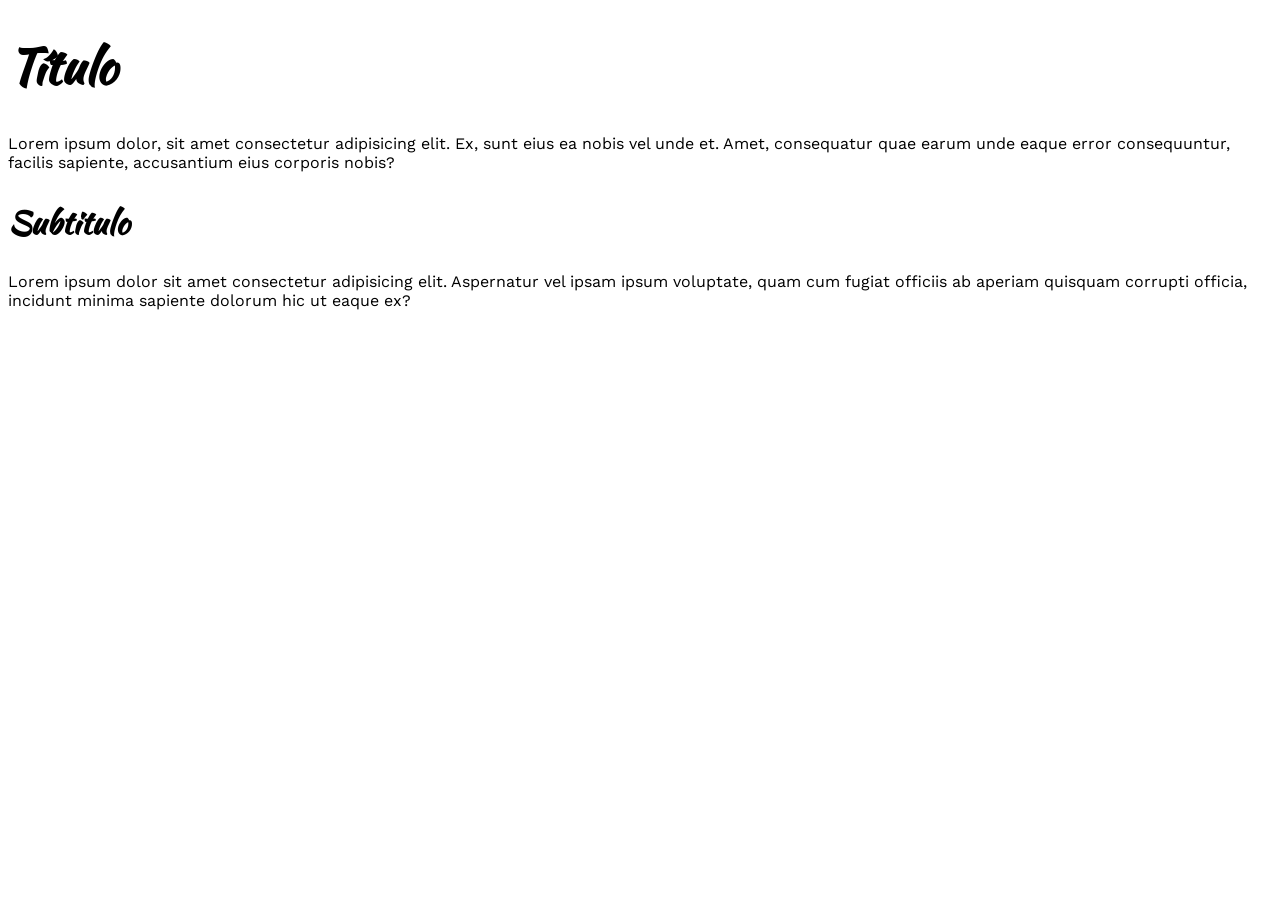
<file: 1/fonte01.html>
<!DOCTYPE html>
<html lang="pt-br">
<head>
    <meta charset="UTF-8">
    <meta name="viewport" content="width=device-width, initial-scale=1.0">
    <title>Fontes com Google Fontes</title>
    <style>
      @import url('https://fonts.googleapis.com/css2?family=Kaushan+Script&family=Work+Sans:ital,wght@0,100..900;1,100..900&display=swap');

        body{
            font-family: "Work Sans", arial, verdana, sans-serif;
            font-size: 1em;
            color: black;
        }

        h1{
            font-family: "Kaushan Script", cursive;
            font-size: 3em;
        }

        h2{
            font-family: "Kaushan Script", cursive;
            font-size: 2em;
        }
    </style>
</head>
<body>
    <h1>Título</h1>
    <p>Lorem ipsum dolor, sit amet consectetur adipisicing elit. Ex, sunt eius ea nobis vel unde et. Amet, consequatur quae earum unde eaque error consequuntur, facilis sapiente, accusantium eius corporis nobis?</p>
    <h2>Subtitulo</h2>
    <p>Lorem ipsum dolor sit amet consectetur adipisicing elit. Aspernatur vel ipsam ipsum voluptate, quam cum fugiat officiis ab aperiam quisquam corrupti officia, incidunt minima sapiente dolorum hic ut eaque ex?</p>
</body>
</html>
</file>
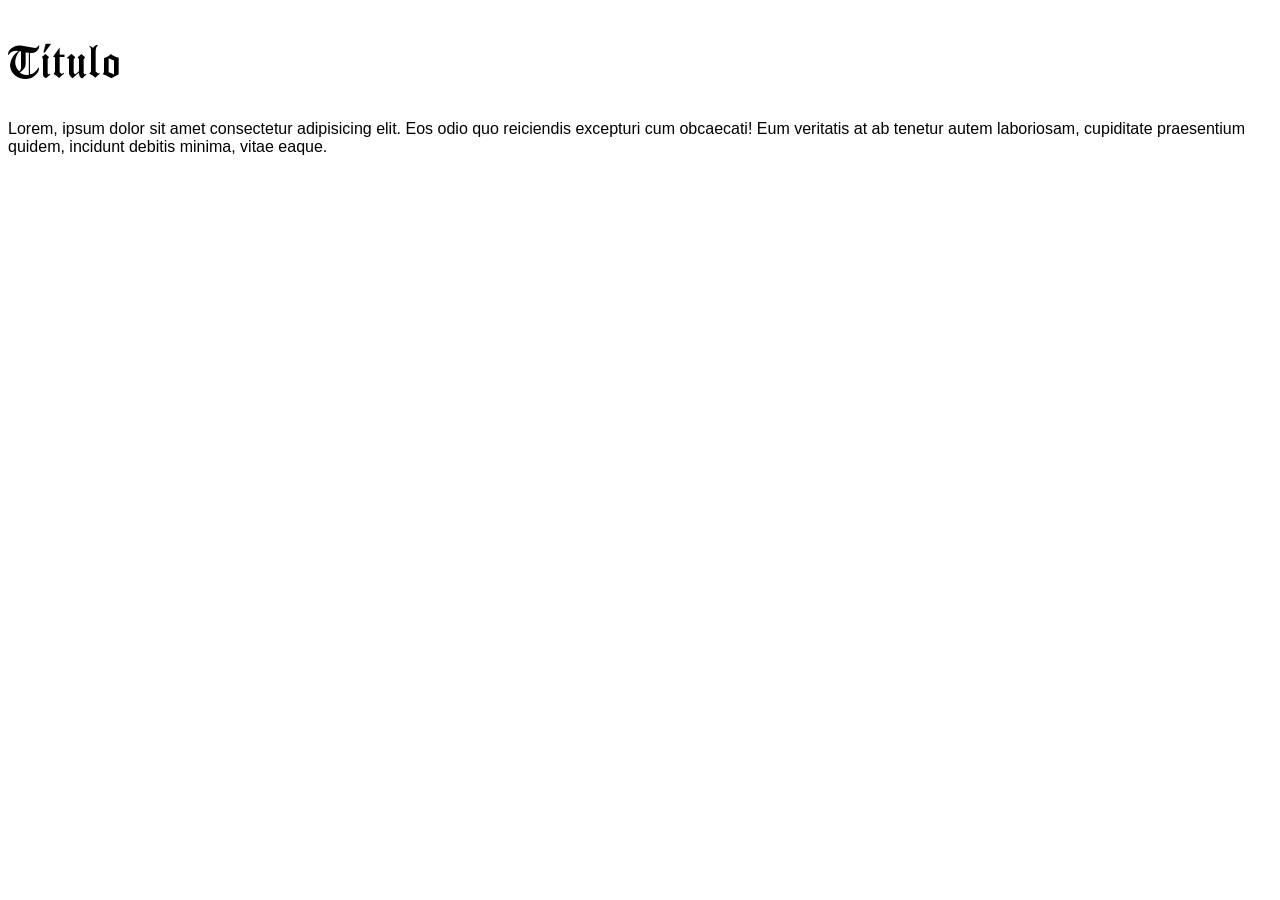
<file: 1/fonte02.html>
<!DOCTYPE html>
<html lang="pt-br">
<head>
    <meta charset="UTF-8">
    <meta name="viewport" content="width=device-width, initial-scale=1.0">
    <title>Fontes Externas</title>
    <style>
        @font-face {
            font-family:'goty';
            src: url(CloisterBlack.ttf) format(truetype);
            font-weight: normal;
            font-style: normal;
        }
        body{
            font-family: Arial, Helvetica, sans-serif ;
        }

        h1{
            font-family: 'goty', Times, serif;
            font-size: 3em;
            font-weight: normal;
        }
    </style>
</head>
<body>
    <h1>Título</h1>
    <p>Lorem, ipsum dolor sit amet consectetur adipisicing elit. Eos odio quo reiciendis excepturi cum obcaecati! Eum veritatis at ab tenetur autem laboriosam, cupiditate praesentium quidem, incidunt debitis minima, vitae eaque.</p>
    
</body>
</html>
</file>
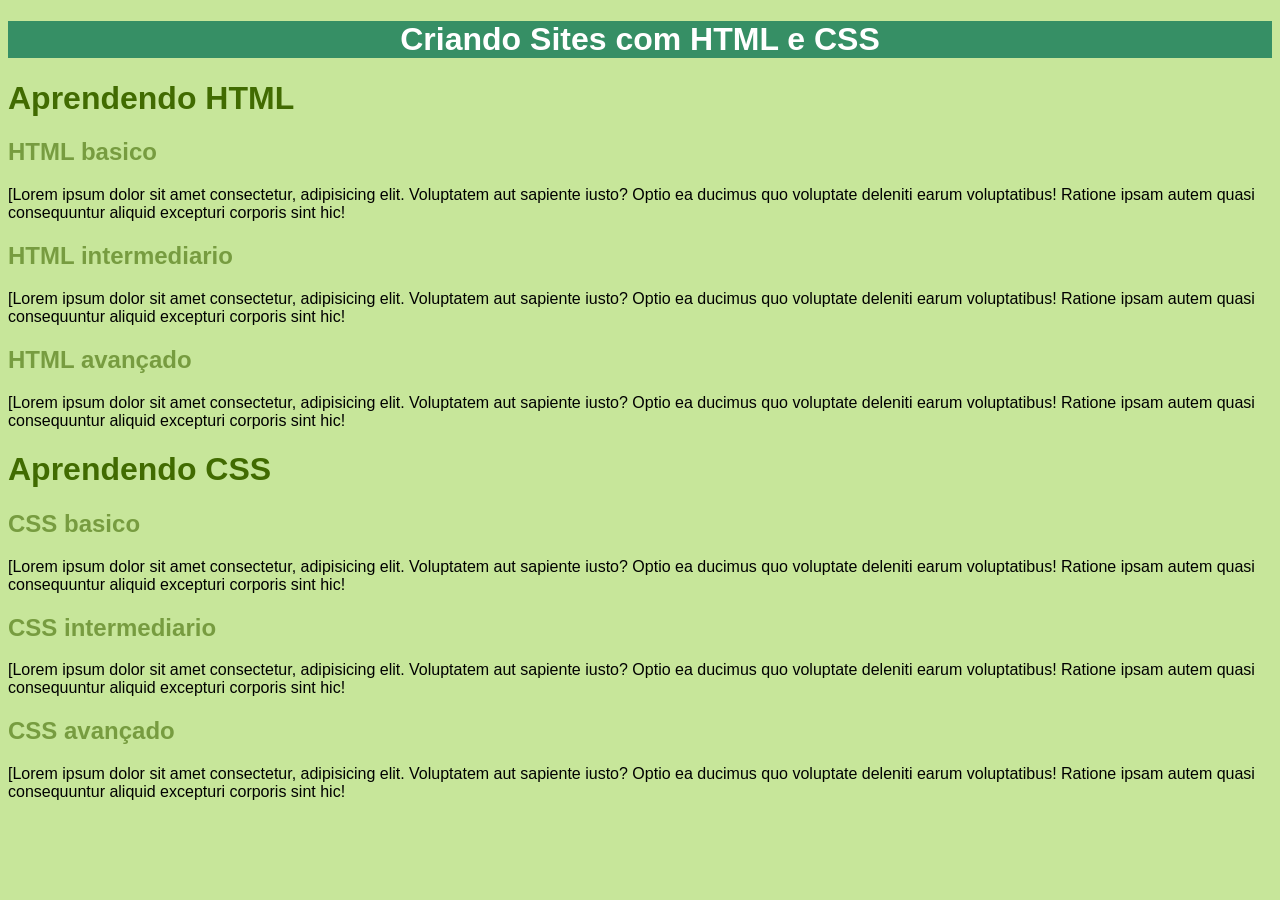
<file: 2/seletor01.html>
<!DOCTYPE html>
<html lang="pt-br">
<head>
    <meta charset="UTF-8">
    <meta name="viewport" content="width=device-width, initial-scale=1.0">
    <title>Seletores Personalizados</title>
    <link rel="stylesheet" href="style.css">
</head>
<body>
    <h1 id="principal">Criando Sites com HTML e CSS</h1>
    <h1>Aprendendo HTML</h1>
    <h2>HTML basico</h2>
    <p>[Lorem ipsum dolor sit amet consectetur, adipisicing elit. Voluptatem aut sapiente iusto? Optio ea ducimus quo voluptate deleniti earum voluptatibus! Ratione ipsam autem quasi consequuntur aliquid excepturi corporis sint hic!</p>
    <h2>HTML intermediario</h2>
    <p>[Lorem ipsum dolor sit amet consectetur, adipisicing elit. Voluptatem aut sapiente iusto? Optio ea ducimus quo voluptate deleniti earum voluptatibus! Ratione ipsam autem quasi consequuntur aliquid excepturi corporis sint hic!</p>
    <h2>HTML avançado</h2>
    <p>[Lorem ipsum dolor sit amet consectetur, adipisicing elit. Voluptatem aut sapiente iusto? Optio ea ducimus quo voluptate deleniti earum voluptatibus! Ratione ipsam autem quasi consequuntur aliquid excepturi corporis sint hic!</p>
    <h1>Aprendendo CSS</h1>
    <h2>CSS basico</h2>
    <p>[Lorem ipsum dolor sit amet consectetur, adipisicing elit. Voluptatem aut sapiente iusto? Optio ea ducimus quo voluptate deleniti earum voluptatibus! Ratione ipsam autem quasi consequuntur aliquid excepturi corporis sint hic!</p>
    <h2>CSS intermediario</h2>
    <p>[Lorem ipsum dolor sit amet consectetur, adipisicing elit. Voluptatem aut sapiente iusto? Optio ea ducimus quo voluptate deleniti earum voluptatibus! Ratione ipsam autem quasi consequuntur aliquid excepturi corporis sint hic!</p>
    <h2>CSS avançado</h2>
    <p>[Lorem ipsum dolor sit amet consectetur, adipisicing elit. Voluptatem aut sapiente iusto? Optio ea ducimus quo voluptate deleniti earum voluptatibus! Ratione ipsam autem quasi consequuntur aliquid excepturi corporis sint hic!</p>
</body>
</html>
</file>
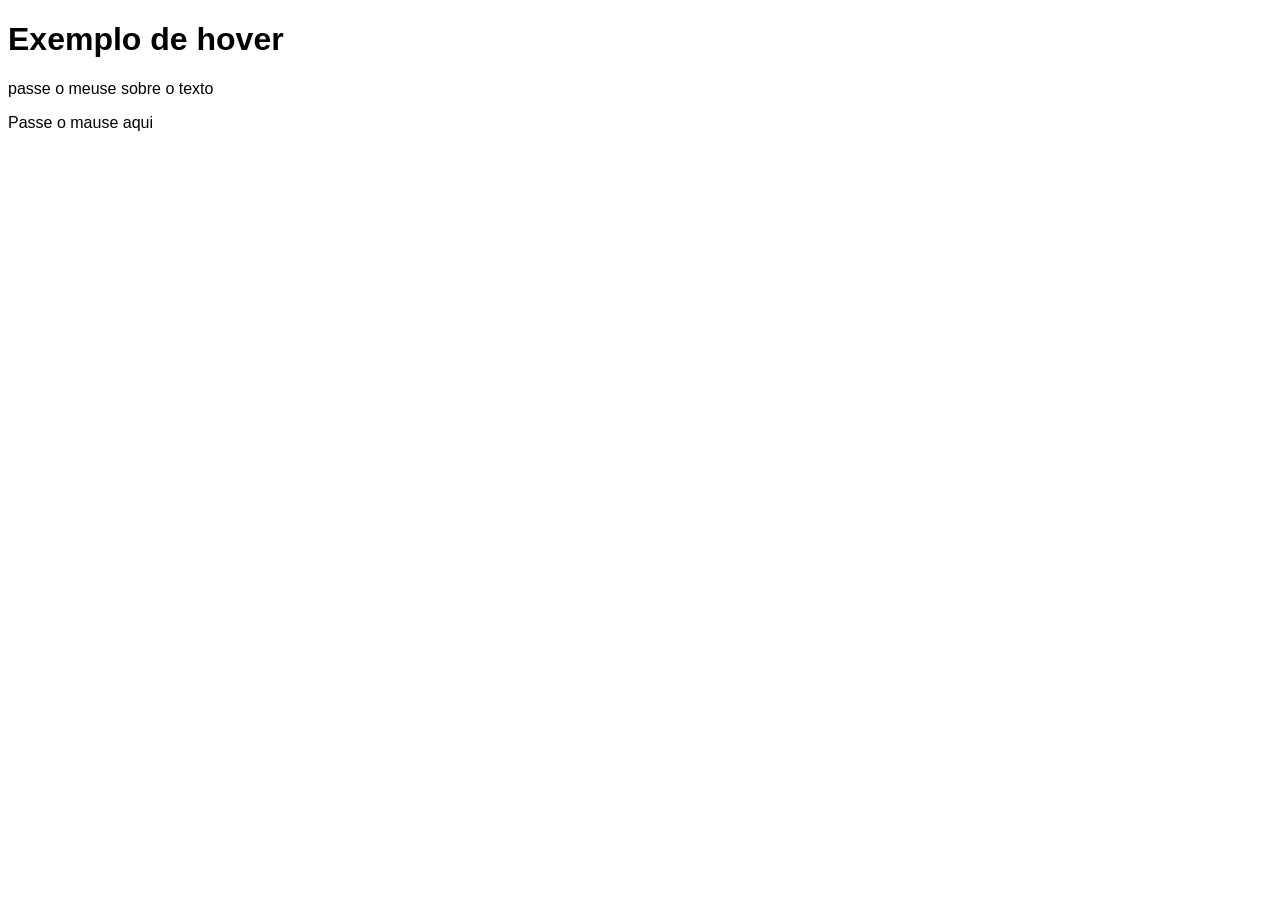
<file: 3/hover.html>
<!DOCTYPE html>
<html lang="pt-br">
<head>
    <meta charset="UTF-8">
    <meta name="viewport" content="width=device-width, initial-scale=1.0">
    <title>Exemplo de Hover</title>
    <style>
        body{
            font-family: Arial, Helvetica, sans-serif;
        }

        div > p {
            display: none;
        }

        div:hover > p {
            display: block;
            color: white;
            background-color: red;
            width: 200px;
        }

        div:hover{
            color: red;
        }

        
    </style>
</head>
<body>
    <h1>Exemplo de hover</h1>
    <p>passe o meuse sobre o texto</p>
    <div>
        Passe o mause aqui
        <p>TEXTO ESCONDIDO...</p>
    </div>
</body>
</html>
</file>
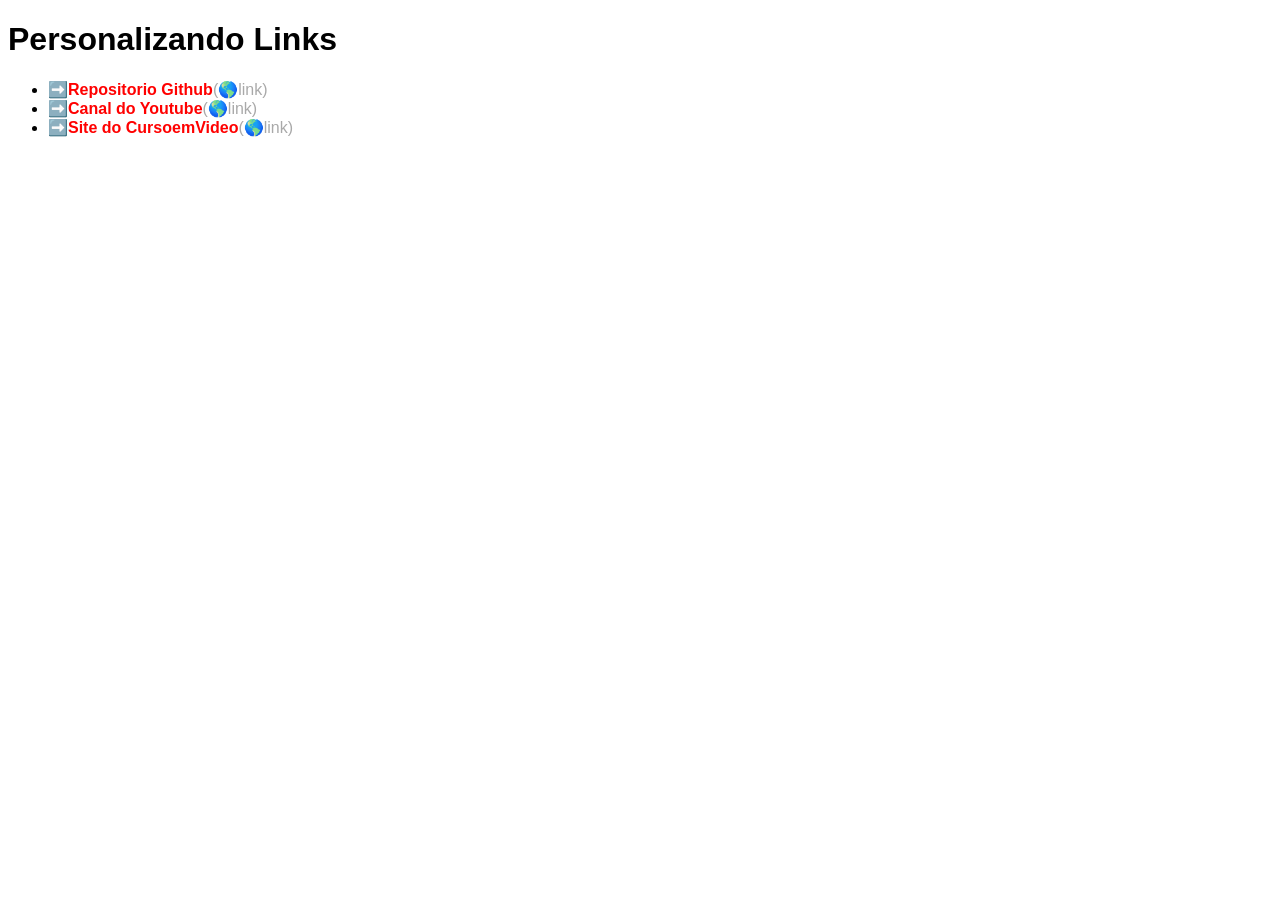
<file: 3/links.html>
<!DOCTYPE html>
<html lang="pt-br">
<head>
    <meta charset="UTF-8">
    <meta name="viewport" content="width=device-width, initial-scale=1.0">
    <title>Links</title>
    <style>
        body{
            font-family: Arial, Helvetica, sans-serif;
        }
        
        a{
            color: red;
            text-decoration: none;
            font-weight: bold;
        }

        a:visited{
            color: darkblue;
        }

        a:hover{
            color: black;
            text-decoration: underline;
        }

        a:active{
            color: yellow;
        }

        a::after{
            content: '(🌎link)';
            text-decoration: none;
            font-weight: normal;
            color: darkgray;
            
        }
        a::before{
            content: '➡️' ;
        }
    </style>
</head>
<body>
    <h1>Personalizando Links</h1>
    <ul>
        <li><a href="https://www.twitch.tv/" target="_blank">Repositorio Github</a></li>
        <li><a href="https://www.youtube.com/?gl=BR&hl=pt" target="_blank">Canal do Youtube</a></li>
        <li><a href="https://www.amazon.com.br/" target="_blank">Site do CursoemVideo</a></li>
    </ul>
    
</body>
</html>
</file>
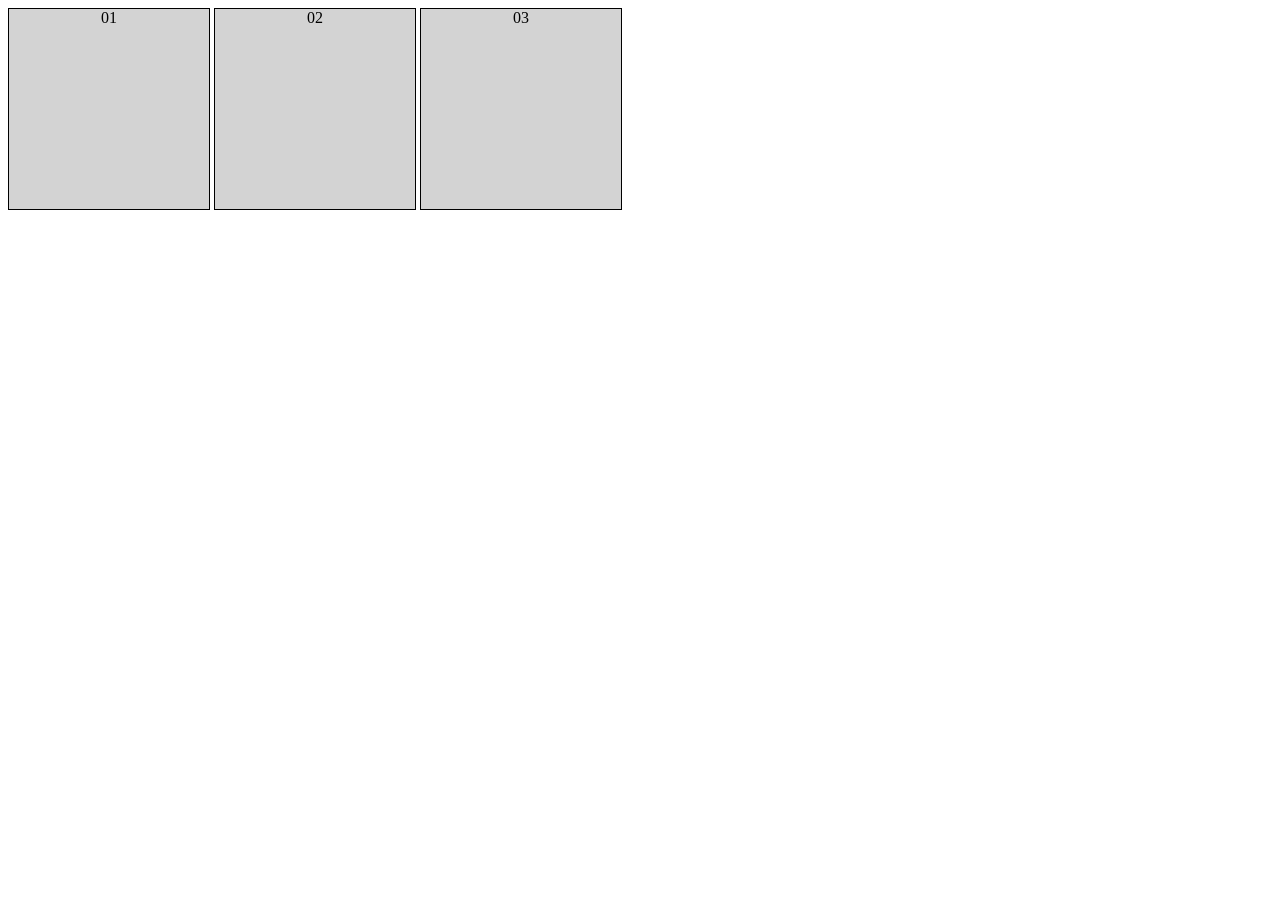
<file: 3/pseudoclasse.html>
<!DOCTYPE html>
<html lang="pt-br">
<head>
    <meta charset="UTF-8">
    <meta name="viewport" content="width=device-width, initial-scale=1.0">
    <title>Pseudo-classes</title>
    <style>
        .caixa {
            display: inline-block;
            background-color: lightgray;
            border: 1px solid black;
            text-align: center;
            height: 200px;
            width: 200px;
        }

        div:hover{
           background-color: yellowgreen; 
           
        }
    </style>
</head>
<body>
    <div class="caixa" id="01">01</div>
    <div class="caixa" id="02">02</div>
    <div class="caixa" id="03">03</div>
</body>
</html>
</file>
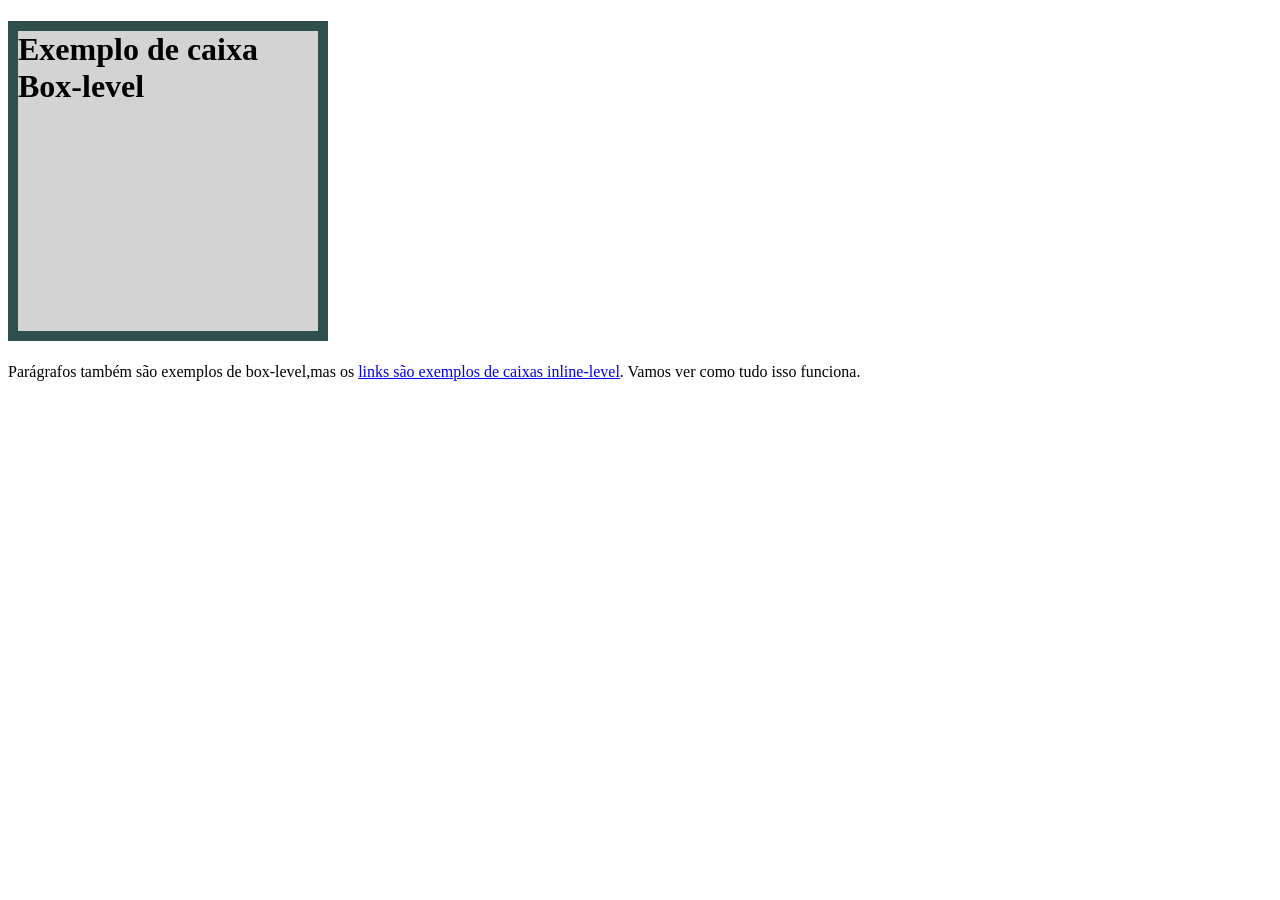
<file: 4/caixa01.html>
<!DOCTYPE html>
<html lang="pt-br">
<head>
    <meta charset="UTF-8">
    <meta name="viewport" content="width=device-width, initial-scale=1.0">
    <title>Modelo de Caixas</title>
    <style>
        h1{
            background-color: lightgrey;
            height: 300px;
            width: 300px;
            border-width: 10px;
            border-style: solid;
            border-color: darkslategray;
        }
    </style>
</head>
<body>
    <h1>Exemplo de caixa Box-level</h1>
    <p>Parágrafos também são exemplos de box-level,mas os <a href="#">links são exemplos de caixas inline-level</a>. Vamos ver como tudo isso funciona.</p>
</body>
</html>
</file>
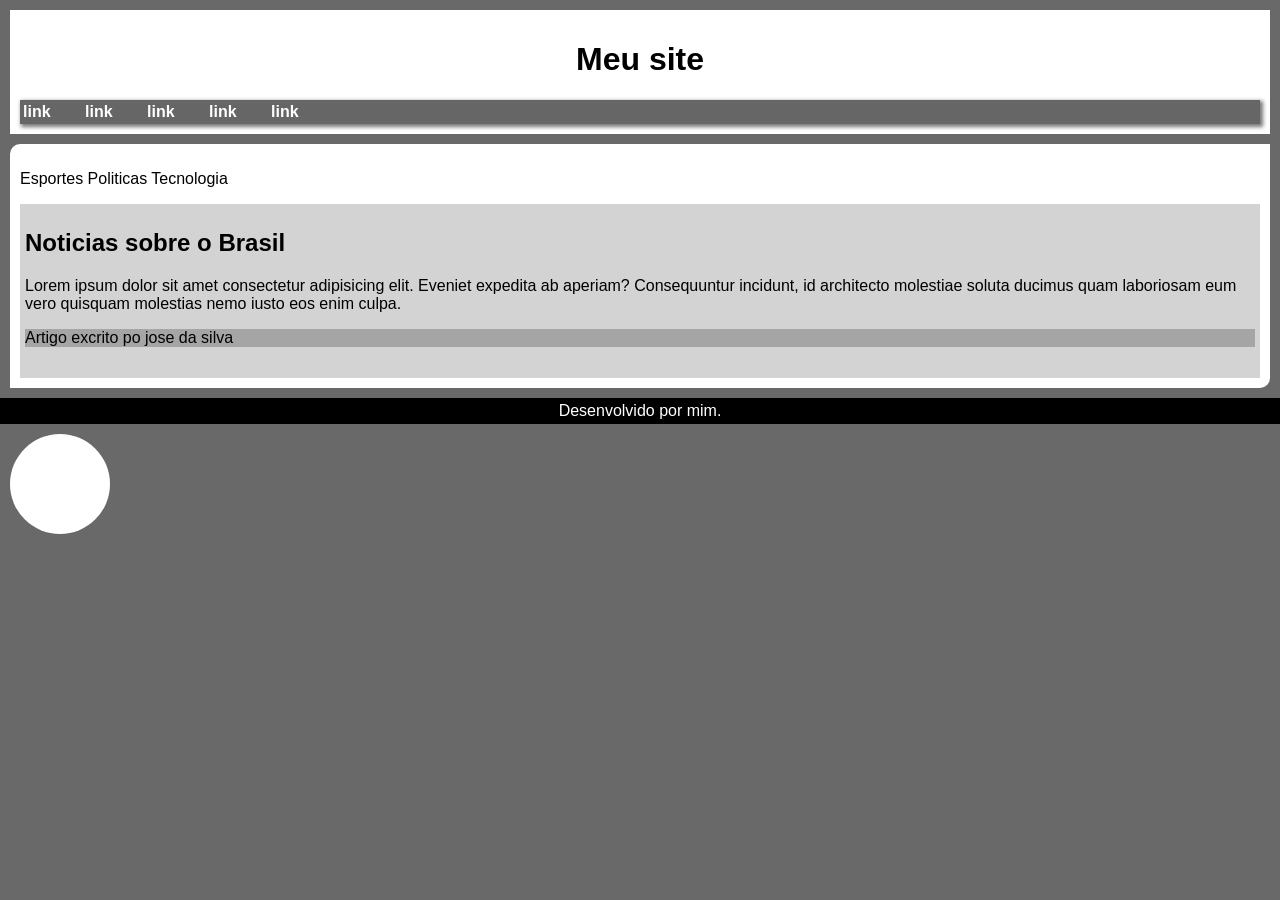
<file: 4/caixa02.html>
<!DOCTYPE html>
<html lang="pt-br">
<head>
    <meta charset="UTF-8">
    <meta name="viewport" content="width=device-width, initial-scale=1.0">
    <title>Grouping Tags</title>
    <style>
        body{
            font-family: Arial, Helvetica, sans-serif;
            background-color: dimgray;
            margin: 0px;
        }

        header{
            background-color: white;
            padding: 10px;
            margin: 10px;

        }

        main{
            background-color: white;
            padding: 10px;
            margin: 10px;
            border-radius: 10px 0px;
            
        }
        article{
            background-color: lightgray;
            padding: 5px;
        }
        article>aside{
            background-color: rgb(165, 165, 165);
        }

        nav{
            background-color: rgb(102, 102, 102);
            padding: 3px;
            box-shadow: 2px 2px 4px 1px  rgba(0, 0, 0, 0.541);
        }

        footer{
            background-color: black;
            color: white;
            text-align: center;
            padding: 4px;
            margin: 0px;
        }

        footer>p{
            margin: 0px;
        }


        nav > a{
            text-decoration: none;
            color: white;
            font-weight: bold;
            margin-right: 30px;

        }
        nav > a:hover{
            text-decoration: underline;
            color: blue;
        }
        h1{
            text-align: center;
        }

        div#bola{
            height: 100px;
            width: 100px;
            margin: 10px;
            background-color: white;
            border-radius: 50px;
        }
    </style>
</head>
<body>
    <header>
        <h1>Meu site</h1>
        <nav>
            <a href="#">link</a>
            <a href="#">link</a>
            <a href="#">link</a>
            <a href="#">link</a>
            <a href="#">link</a>
        </nav>

    </header>

    <main>
        <section id="assuntos">
            <p>Esportes Politicas Tecnologia</p>

        </section>
        <section id="noticias">
            <article>
                <h2>Noticias sobre o Brasil</h2>
                <p>Lorem ipsum dolor sit amet consectetur adipisicing elit. Eveniet expedita ab aperiam? Consequuntur incidunt, id architecto molestiae soluta ducimus quam laboriosam eum vero quisquam molestias nemo iusto eos enim culpa.</p>
                <aside>
                    <p>Artigo excrito po jose da silva</p>
                </aside>

            </article>
            <article>

            </article>

        </section>

    </main>

    <footer>
        <P>Desenvolvido por mim.</P>

    </footer>
    <div id="bola">

    </div>
</body>
</html>
</file>
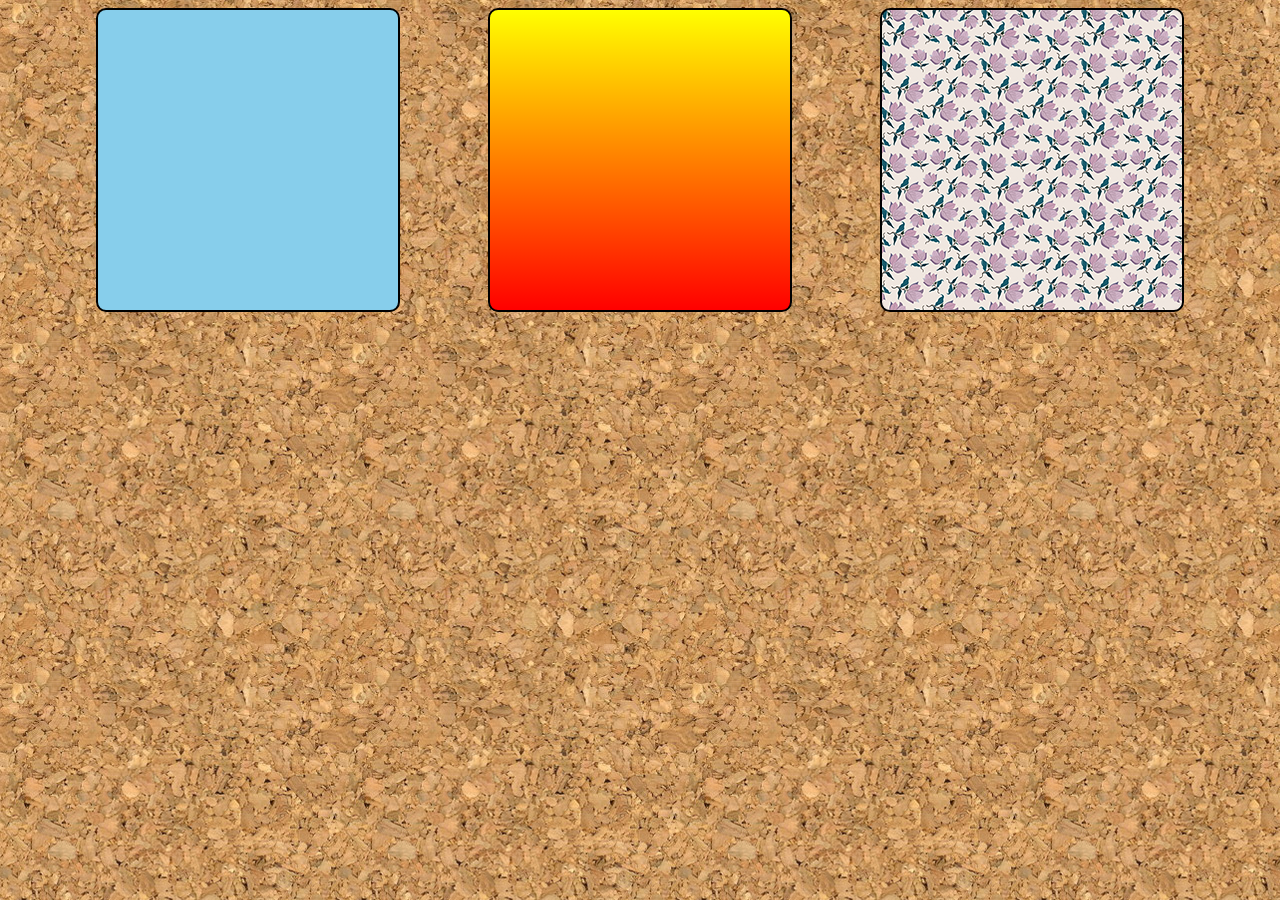
<file: 5/fundo001.html>
<!DOCTYPE html>
<html lang="pt-br">
<head>
    <meta charset="UTF-8">
    <meta name="viewport" content="width=device-width, initial-scale=1.0">
    <title>Teste de imagem de fundo</title>
    <style>
        body{
            background-image: url('imagens/wallpaper001.jpg');
            display: flex;
            flex-flow: row wrap;
            justify-content: space-evenly;
            align-items: center;
        }
        div.quadrado{
            border: 2px solid black;
            background-color: lightgray;
            border-radius: 10px;
            width: 300px;
            height: 300px;
        }

        div#q1{
            background-color: skyblue;
        }

        
        div#q2{
            background-image: linear-gradient(to bottom, yellow, red);
        }

        
        div#q3{
            background-image: url('imagens/pattern003.png');
        }
    </style>
</head>
<body>
    <div class="quadrado" id="q1">

    </div>

    <div class="quadrado" id="q2">

    </div>

    <div class="quadrado" id="q3">

    </div>
</body>
</html>
</file>
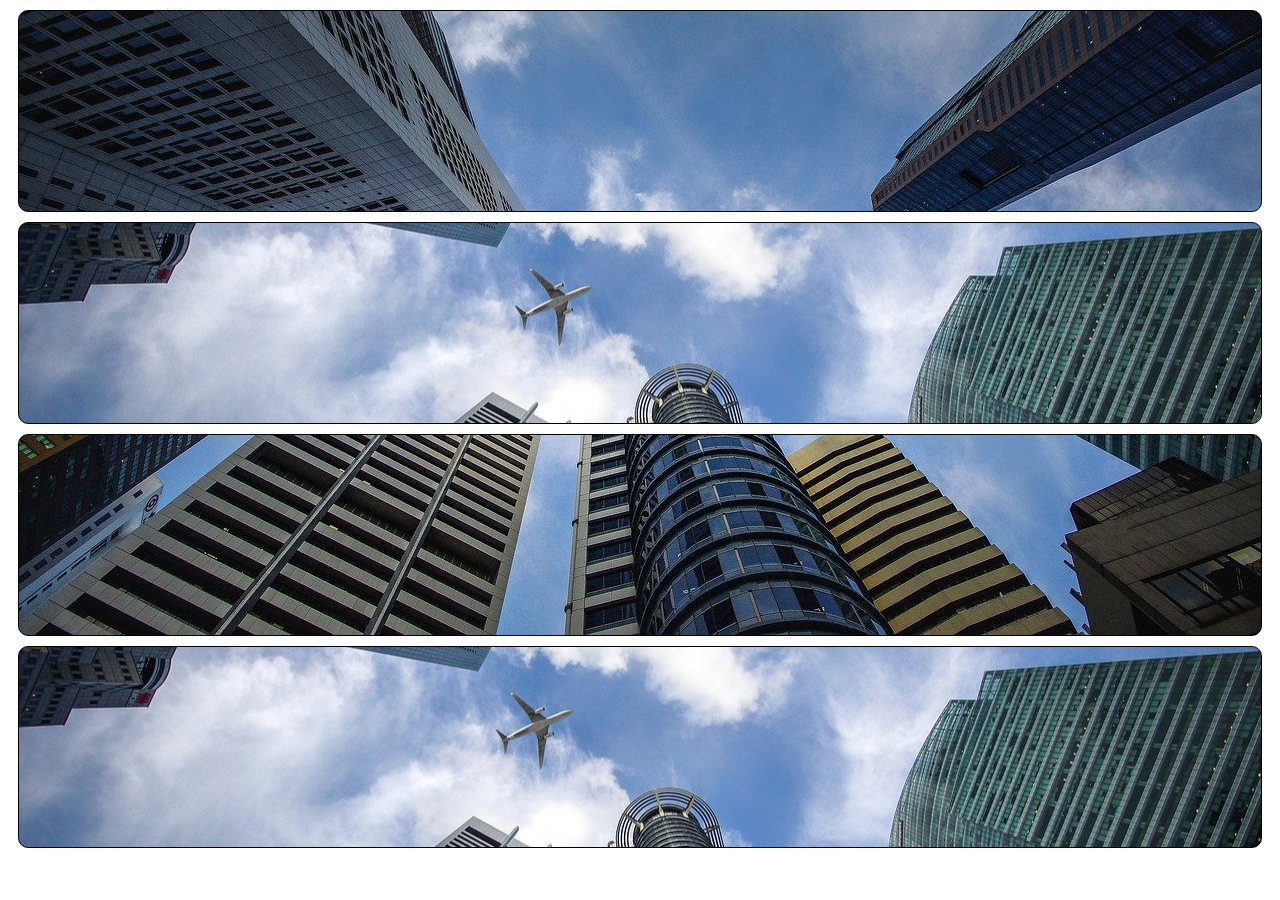
<file: 5/fundo003.html>
<!DOCTYPE html>
<html lang="pt-br">
<head>
    <meta charset="UTF-8">
    <meta name="viewport" content="width=device-width, initial-scale=1.0">
    <title>Posição dos fundos</title>
    <style>
        div.bloco{
            background-image: url('imagens/wallpaper002.jpg');
            height: 200px;
            border: 1px solid black;
            margin: 10px;
            border-radius: 10px;
        }

        div#q1{
            background-position: left top;
        }

        div#q2{
            background-position: left center;
        }

        div#q3{
            background-position: right bottom;
        }

        div#q4{
            background-position:  center center;
        }
    </style>
</head>
<body>
    <div class="bloco" id="q1">

    </div>

    <div class="bloco" id="q2">

    </div>

    <div class="bloco" id="q3">

    </div>

     <div class="bloco" id="q4">

    </div>
</body>
</html>
</file>
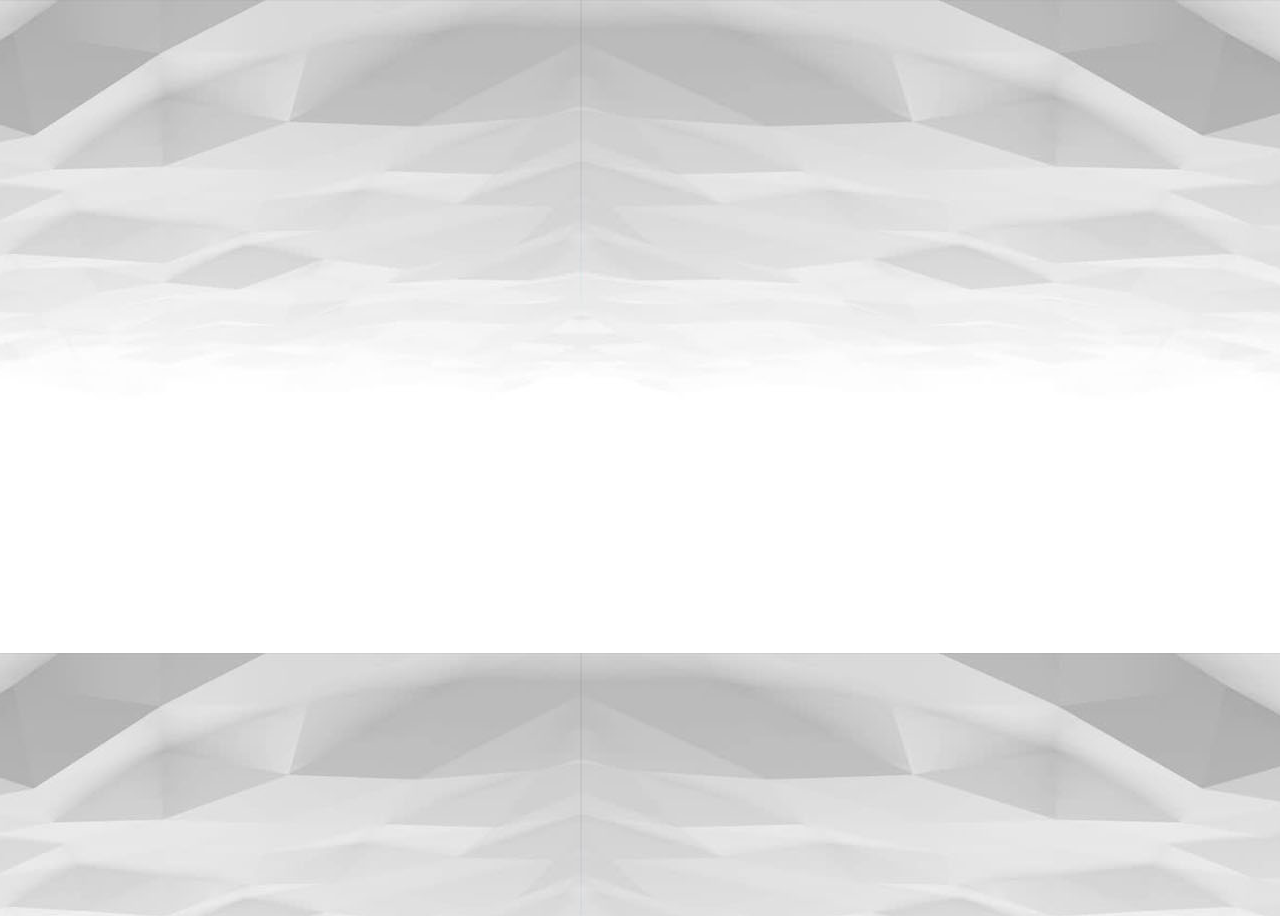
<file: 5/fundo005.html>
<!DOCTYPE html>
<html lang="pt-br">
<head>
    <meta charset="UTF-8">
    <meta name="viewport" content="width=device-width, initial-scale=1.0">
    <title>Posicionamento</title>
    <style>
        body{
            height: 100vh;
            background-image: url('imagens/wallpaper005.jpg');
            background-position: center top;
        }
    </style>
</head>
<body>
    
</body>
</html>
</file>
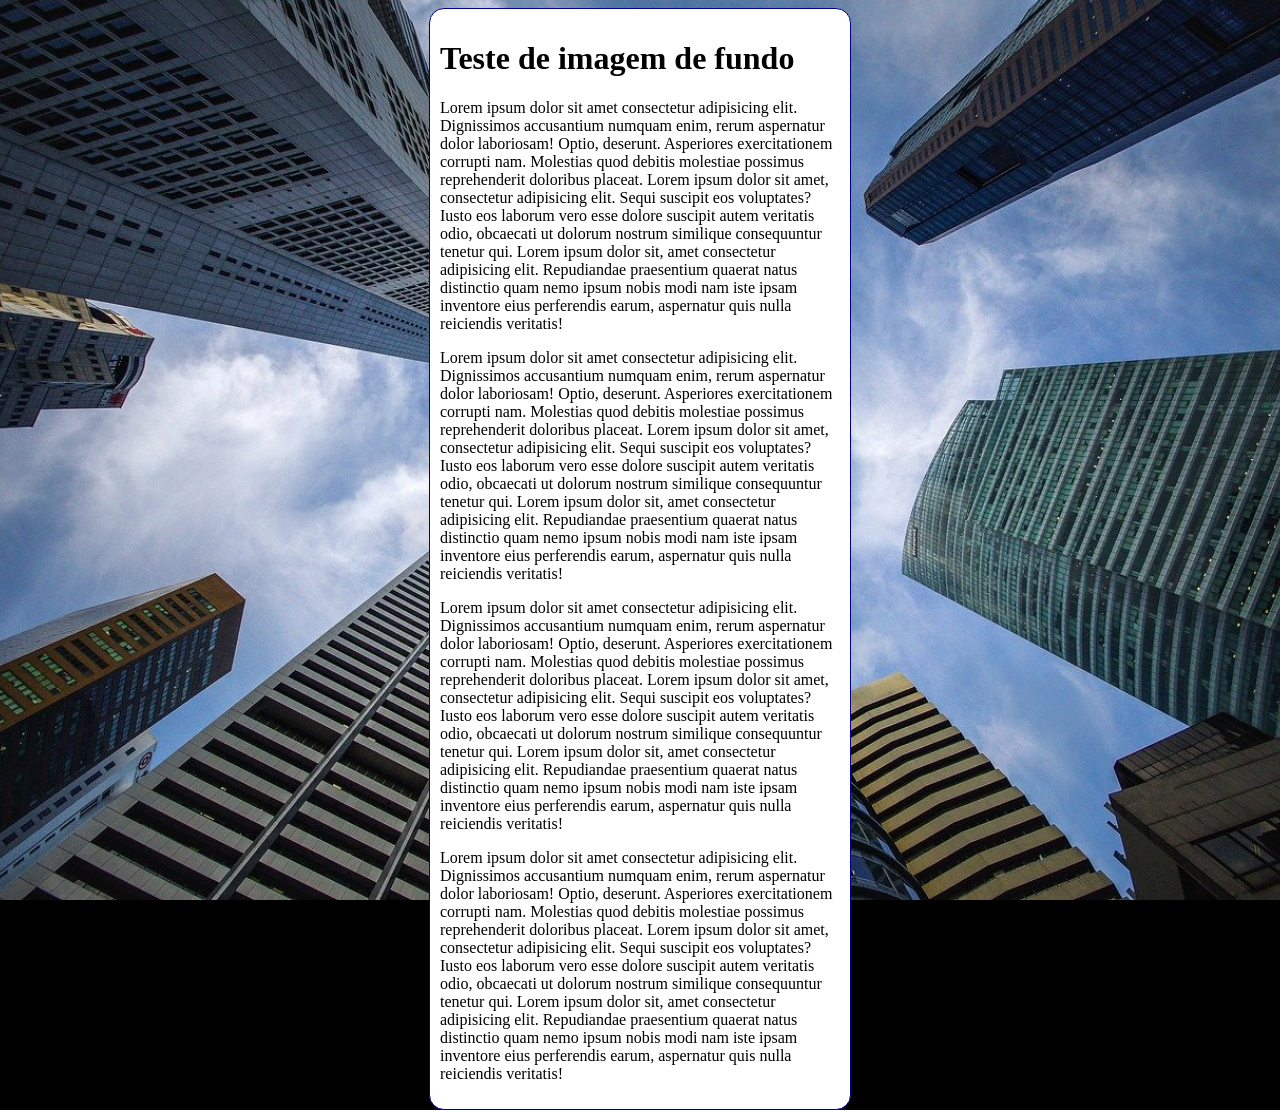
<file: 5/Fundo006.html>
<!DOCTYPE html>
<html lang="pt-br">
<head>
    <meta charset="UTF-8">
    <meta name="viewport" content="width=device-width, initial-scale=1.0">
    <title>Fundo fixo de tela</title>
    <style>
        body{
            height: 100vh;
           /* background-color: black;
            background-image: url('imagens/wallpaper002.jpg');
            background-position: center center;
            background-repeat: no-repeat;
            background-size: cover;
            background-attachment: fixed; */

            /* Shortthand = background
                color > image > position > repeat > [size] > attachment
            */

            background: black url('imagens/wallpaper002.jpg') center center no-repeat fixed;
            background-size: cover;
        }

        main{
            background-color: white;
            max-width: 400px;
            padding: 10px;
            margin: auto;
            border: 1px solid darkblue;
            border-radius: 15px;
            

        }
    </style>
</head>
<body>
    <main>
        <h1>Teste de imagem de fundo</h1>
        <p>Lorem ipsum dolor sit amet consectetur adipisicing elit. Dignissimos accusantium numquam enim, rerum aspernatur dolor laboriosam! Optio, deserunt. Asperiores exercitationem corrupti nam. Molestias quod debitis molestiae possimus reprehenderit doloribus placeat. Lorem ipsum dolor sit amet, consectetur adipisicing elit. Sequi suscipit eos voluptates? Iusto eos laborum vero esse dolore suscipit autem veritatis odio, obcaecati ut dolorum nostrum similique consequuntur tenetur qui. Lorem ipsum dolor sit, amet consectetur adipisicing elit. Repudiandae praesentium quaerat natus distinctio quam nemo ipsum nobis modi nam iste ipsam inventore eius perferendis earum, aspernatur quis nulla reiciendis veritatis!</p>
         <p>Lorem ipsum dolor sit amet consectetur adipisicing elit. Dignissimos accusantium numquam enim, rerum aspernatur dolor laboriosam! Optio, deserunt. Asperiores exercitationem corrupti nam. Molestias quod debitis molestiae possimus reprehenderit doloribus placeat. Lorem ipsum dolor sit amet, consectetur adipisicing elit. Sequi suscipit eos voluptates? Iusto eos laborum vero esse dolore suscipit autem veritatis odio, obcaecati ut dolorum nostrum similique consequuntur tenetur qui. Lorem ipsum dolor sit, amet consectetur adipisicing elit. Repudiandae praesentium quaerat natus distinctio quam nemo ipsum nobis modi nam iste ipsam inventore eius perferendis earum, aspernatur quis nulla reiciendis veritatis!</p>
          <p>Lorem ipsum dolor sit amet consectetur adipisicing elit. Dignissimos accusantium numquam enim, rerum aspernatur dolor laboriosam! Optio, deserunt. Asperiores exercitationem corrupti nam. Molestias quod debitis molestiae possimus reprehenderit doloribus placeat. Lorem ipsum dolor sit amet, consectetur adipisicing elit. Sequi suscipit eos voluptates? Iusto eos laborum vero esse dolore suscipit autem veritatis odio, obcaecati ut dolorum nostrum similique consequuntur tenetur qui. Lorem ipsum dolor sit, amet consectetur adipisicing elit. Repudiandae praesentium quaerat natus distinctio quam nemo ipsum nobis modi nam iste ipsam inventore eius perferendis earum, aspernatur quis nulla reiciendis veritatis!</p>
           <p>Lorem ipsum dolor sit amet consectetur adipisicing elit. Dignissimos accusantium numquam enim, rerum aspernatur dolor laboriosam! Optio, deserunt. Asperiores exercitationem corrupti nam. Molestias quod debitis molestiae possimus reprehenderit doloribus placeat. Lorem ipsum dolor sit amet, consectetur adipisicing elit. Sequi suscipit eos voluptates? Iusto eos laborum vero esse dolore suscipit autem veritatis odio, obcaecati ut dolorum nostrum similique consequuntur tenetur qui. Lorem ipsum dolor sit, amet consectetur adipisicing elit. Repudiandae praesentium quaerat natus distinctio quam nemo ipsum nobis modi nam iste ipsam inventore eius perferendis earum, aspernatur quis nulla reiciendis veritatis!</p>
    </main>
</body>
</html>
</file>
<file: 2/style.css>
body{
    background-color: rgb(199, 230, 154);
    font-family: Arial, Helvetica, sans-serif;
}
h1{
 color: rgb(65, 107, 1);
}
h1#principal{
    text-align: center;
    background-color: rgb(54, 143, 101);
    color: white;
}

h2{
    color: rgb(119, 156, 64);

}
</file>
